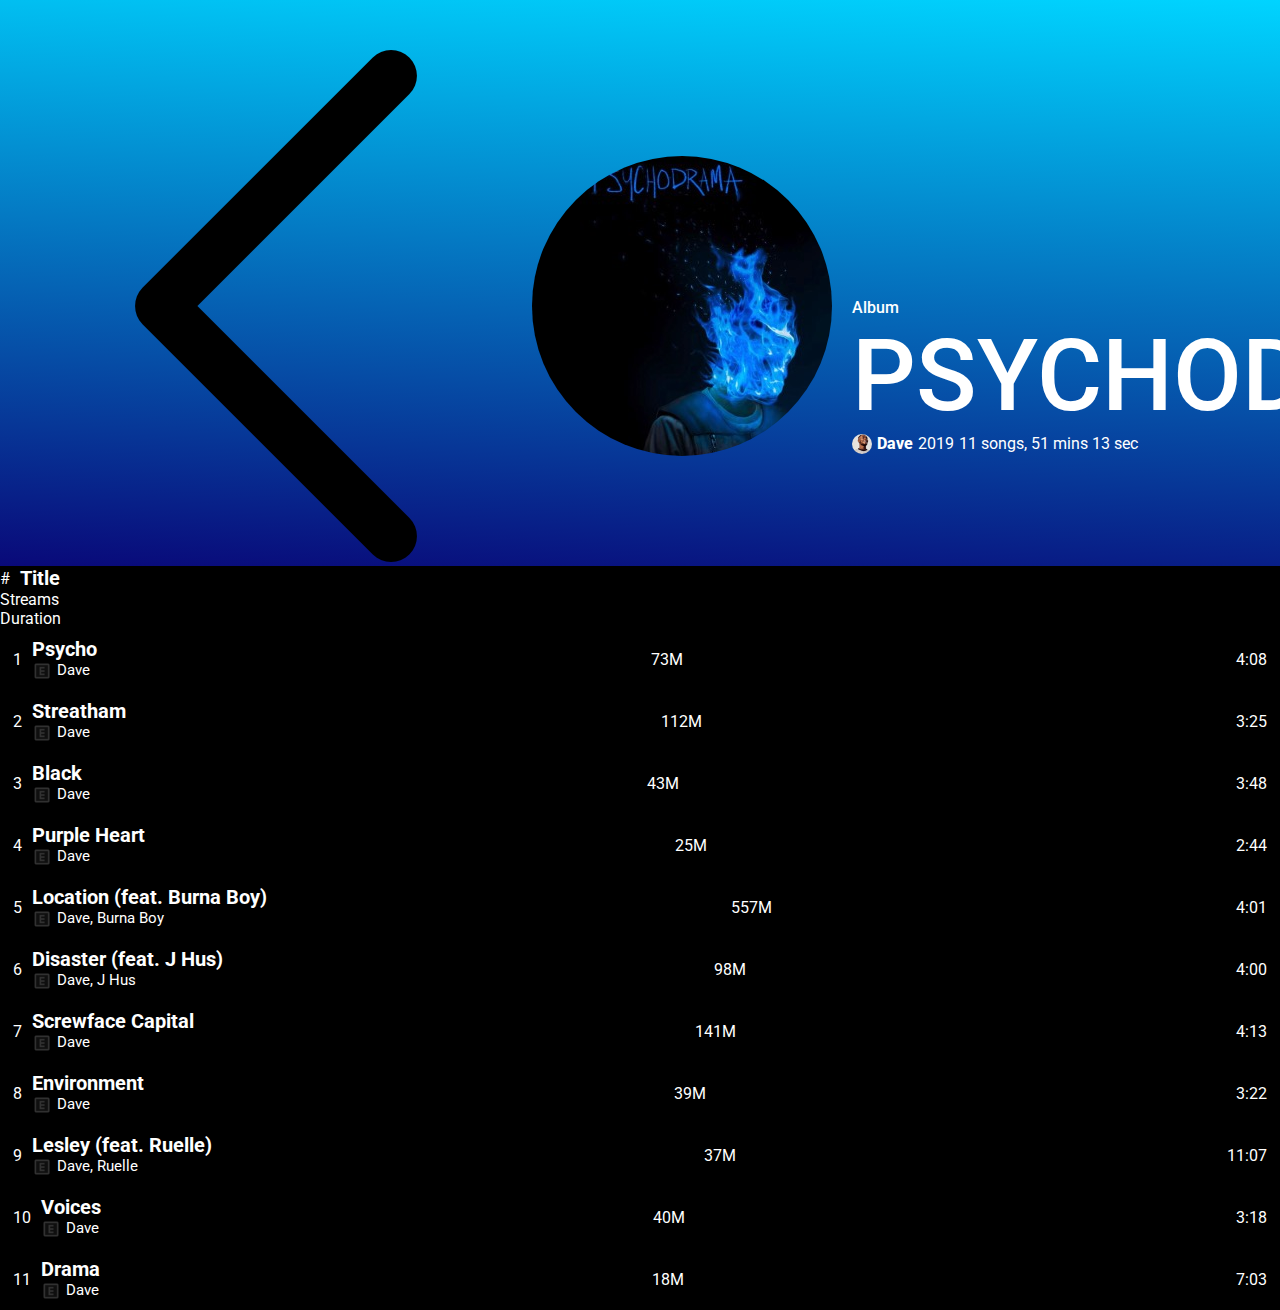
<file: Album pages/OLD_pyscodrama.html>
<!DOCTYPE html>
<html lang="en">

<head>
    <meta charset="UTF-8">
    <meta name="viewport" content="width=device-width, initial-scale=1.0">
    <title>Album: Psychodrama</title>
    <link rel="stylesheet" href="../CSS/phycodrama.css">
</head>

<body>
    <div class="container">

        <div class="header">
            <div class="backarrow">
                <a href="../index.html"><img src="../img/back.png" alt="Backarrow"></a>
            </div>
            <div class="left">
                <div class="albimage">
                    <img src="../img/Album Covers/Dave_Psychodrama.jpeg" alt="">
                </div>

                <div class="description">
                    <div class="type">Album</div>
                    <div class="Title">Psychodrama</div>
                    <div class="info">
                        <div class="photo">
                            <img src="../img/daveheadshot.jpeg" alt="Santan Dave" width="20">
                        </div>
                        <div class="name">Dave</div>
                        <div class="year">2019</div>
                        <div class="albuminfo">11 songs, 51 mins 13 sec</div>
                    </div>
                </div>
            </div>

            <div class="right">
                <div class="listenNow">
                    <h1>Listen Now</h1>
                    <div class="streamlogos">
                        <a href="https://open.spotify.com/album/4GrFuXwRmEBJec22p58fsD" target="_blank"><img src="../img/Spotify_Primary_Logo_RGB_Green.png" alt="Spotify Logo" class="platformlogo"
                            width="40"> </a>
                        <a href="https://music.apple.com/us/album/psychodrama/1453193860" target="_blank"><img src="../img/Apple music logo.png" alt="Apple Music logo" class="platformlogo" width="50"></a>
                    </div>
                </div>
            </div>
        </div>

        <div class="songcontainer">
            <div class="songs" id="songsHeadBar">
                <div class="desbar">
                    <div class="left">
                        <div class="songnum">#</div>
                        <div class="songinfo">
                            <h1>Title</h1>
                        </div>
                    </div>

                    <div class="middle">
                        <p>Streams</p>
                    </div>

                    <div class="time">
                        Duration
                    </div>
                </div>
            </div>

            <div class="songs">
                <div class="song">
                    <div class="left">
                        <div class="songnum">1</div>
                        <div class="songinfo">
                            <div class="top">
                                <h1>Psycho</h1>
                            </div>
                            <div class="bottom">
                                <img src="../img/explicit (2).png" alt="Explicit" width="20">
                                <p>Dave</p>
                            </div>
                        </div>
                    </div>

                    <div class="middle">
                        <p>73M</p>
                    </div>

                    <div class="time">
                        4:08
                    </div>
                </div>

                <div class="song">
                    <div class="left">
                        <div class="songnum">2</div>
                        <div class="songinfo">
                            <div class="top">
                                <h1>Streatham</h1>
                            </div>
                            <div class="bottom">
                                <img src="../img/explicit (2).png" alt="Explicit" width="20">
                                <p>Dave</p>
                            </div>
                        </div>
                    </div>
                    <div class="middle">
                        <p>112M</p>
                    </div>
                    <div class="time">
                        3:25
                    </div>
                </div>

                <div class="song">
                    <div class="left">
                        <div class="songnum">3</div>
                        <div class="songinfo">
                            <div class="top">
                                <h1>Black</h1>
                            </div>
                            <div class="bottom">
                                <img src="../img/explicit (2).png" alt="Explicit" width="20">
                                <p>Dave</p>
                            </div>
                        </div>
                    </div>
                    
                    <div class="middle">
                        <p>43M</p>
                    </div>

                    <div class="time">
                        3:48
                    </div>
                </div>

                <div class="song">
                    <div class="left">
                        <div class="songnum">4</div>
                        <div class="songinfo">
                            <div class="top">
                                <h1>Purple Heart</h1>
                            </div>
                            <div class="bottom">
                                <img src="../img/explicit (2).png" alt="Explicit" width="20">
                                <p>Dave</p>
                            </div>
                        </div>
                    </div>

                    <div class="middle">
                        <p>25M</p>
                    </div>

                    <div class="time">
                        2:44
                    </div>
                </div>

                <div class="song">
                    <div class="left">
                        <div class="songnum">5</div>
                        <div class="songinfo">
                            <div class="top">
                                <h1>Location (feat. Burna Boy)</h1>
                            </div>
                            <div class="bottom">
                                <img src="../img/explicit (2).png" alt="Explicit" width="20">
                                <p>Dave, Burna Boy</p>
                            </div>
                        </div>
                    </div>

                    <div class="middle">
                        <p>557M</p>
                    </div>

                    <div class="time">
                        4:01
                    </div>
                </div>

                <div class="song">
                    <div class="left">
                        <div class="songnum">6</div>
                        <div class="songinfo">
                            <div class="top">
                                <h1>Disaster (feat. J Hus)</h1>
                            </div>
                            <div class="bottom">
                                <img src="../img/explicit (2).png" alt="Explicit" width="20">
                                <p>Dave, J Hus</p>
                            </div>
                        </div>
                    </div>

                    <div class="middle">
                        <p>98M</p>
                    </div>

                    <div class="time">
                        4:00
                    </div>
                </div>

                <div class="song">
                    <div class="left">
                        <div class="songnum">7</div>
                        <div class="songinfo">
                            <div class="top">
                                <h1>Screwface Capital</h1>
                            </div>
                            <div class="bottom">
                                <img src="../img/explicit (2).png" alt="Explicit" width="20">
                                <p>Dave</p>
                            </div>
                        </div>
                    </div>

                    <div class="middle">
                        <p>141M</p>
                    </div>

                    <div class="time">
                        4:13
                    </div>
                </div>

                <div class="song">
                    <div class="left">
                        <div class="songnum">8</div>
                        <div class="songinfo">
                            <div class="top">
                                <h1>Environment</h1>
                            </div>
                            <div class="bottom">
                                <img src="../img/explicit (2).png" alt="Explicit" width="20">
                                <p>Dave</p>
                            </div>
                        </div>
                    </div>

                    <div class="middle">
                        <p>39M</p>
                    </div>

                    <div class="time">
                        3:22
                    </div>
                </div>

                <div class="song">
                    <div class="left">
                        <div class="songnum">9</div>
                        <div class="songinfo">
                            <div class="top">
                                <h1>Lesley (feat. Ruelle)</h1>
                            </div>
                            <div class="bottom">
                                <img src="../img/explicit (2).png" alt="Explicit" width="20">
                                <p>Dave, Ruelle</p>
                            </div>
                        </div>
                    </div>

                    <div class="middle">
                        <p>37M</p>
                    </div>

                    <div class="time">
                        11:07
                    </div>
                </div>

                <div class="song">
                    <div class="left">
                        <div class="songnum">10</div>
                        <div class="songinfo">
                            <div class="top">
                                <h1>Voices</h1>
                            </div>
                            <div class="bottom">
                                <img src="../img/explicit (2).png" alt="Explicit" width="20">
                                <p>Dave</p>
                            </div>
                        </div>
                    </div>

                    <div class="middle">
                        <p>40M</p>
                    </div>

                    <div class="time">
                        3:18
                    </div>
                </div>

                <div class="song">
                    <div class="left">
                        <div class="songnum">11</div>
                        <div class="songinfo">
                            <div class="top">
                                <h1>Drama</h1>
                            </div>
                            <div class="bottom">
                                <img src="../img/explicit (2).png" alt="Explicit" width="20">
                                <p>Dave</p>
                            </div>
                        </div>
                    </div>

                    <div class="middle">
                        <p>18M</p>
                    </div>

                    <div class="time">
                        7:03
                    </div>
                </div>
            </div>
        </div>
    </div>
</body>

</html>
</file>
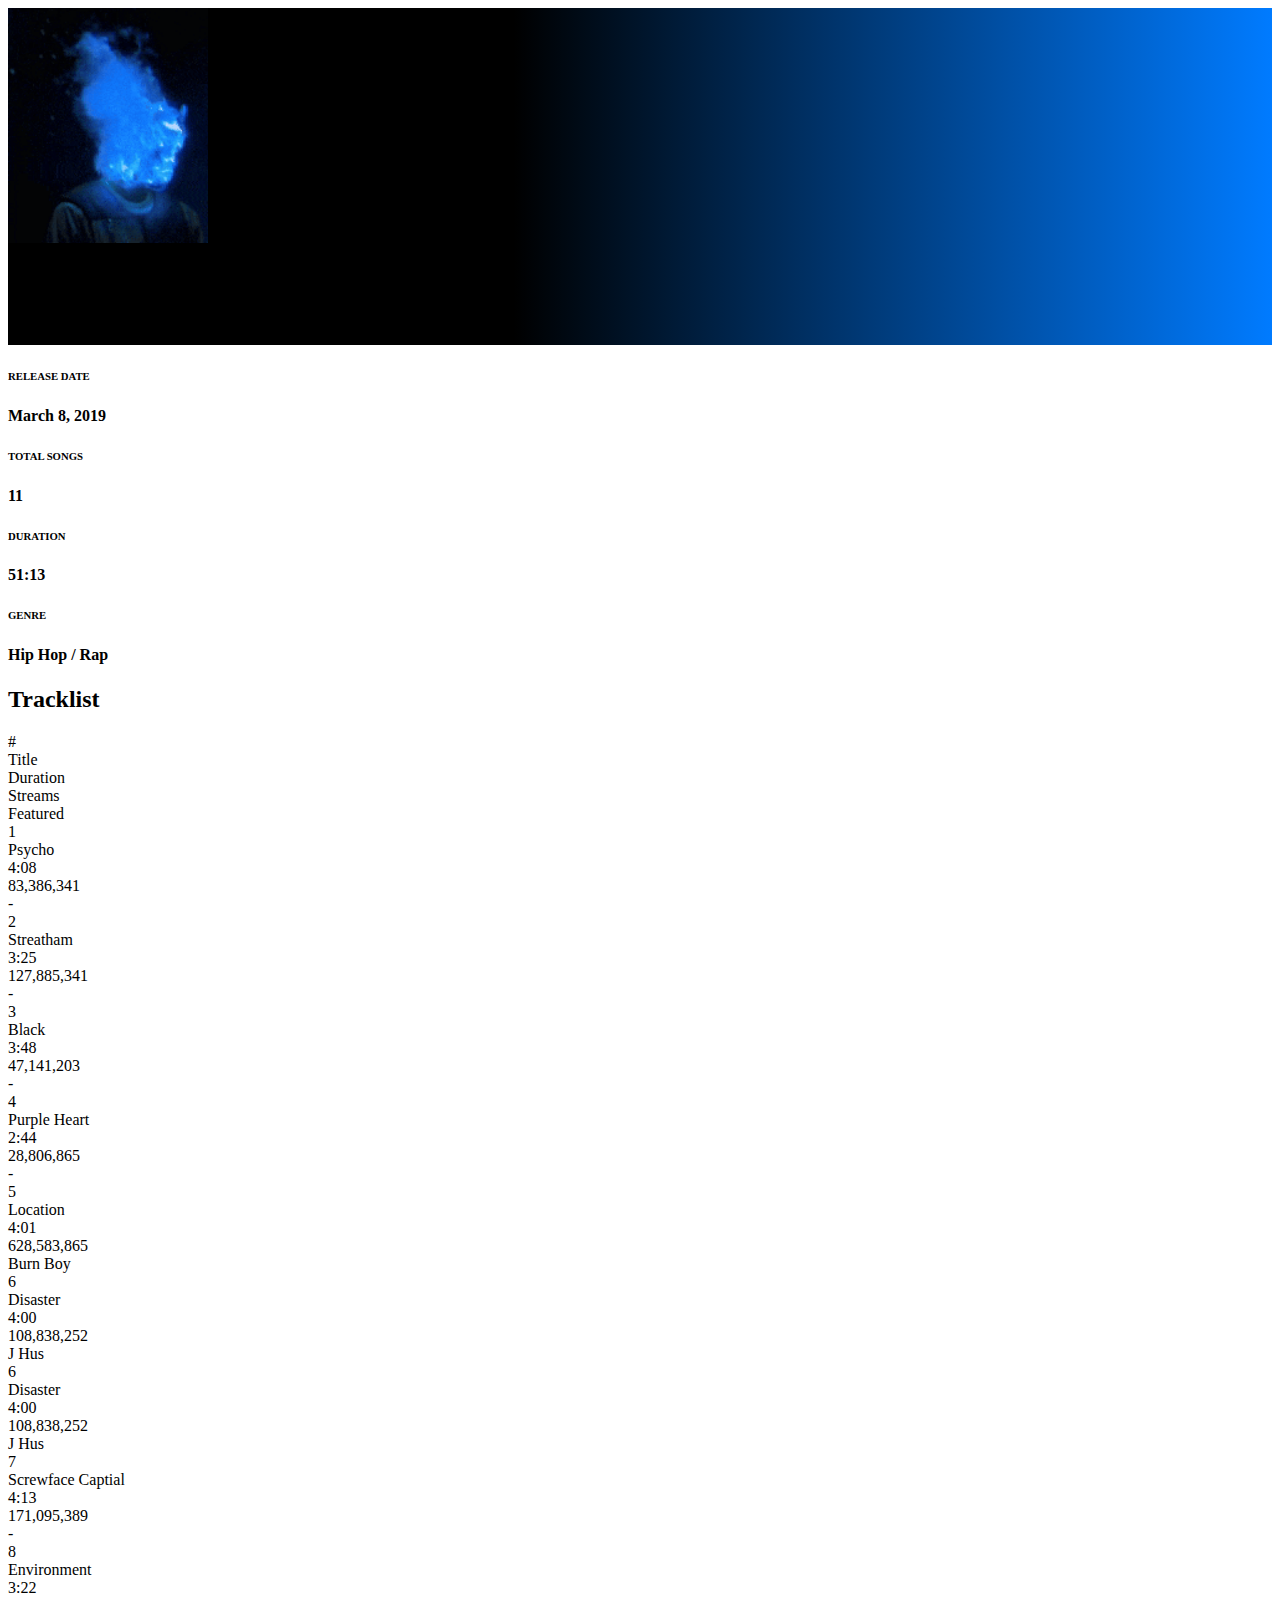
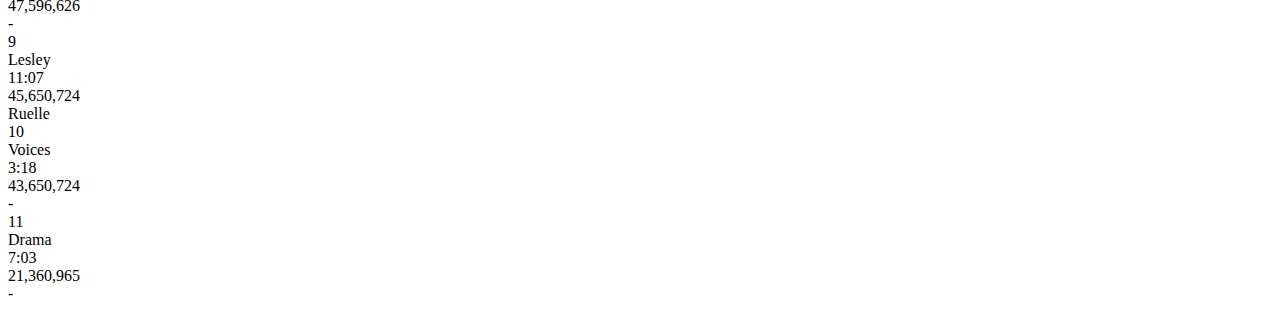
<file: Album-pages/Physcodrama.html>
<!DOCTYPE html>
<html lang="en">
  <head>
    <meta charset="UTF-8" />
    <meta name="viewport" content="width=device-width, initial-scale=1.0" />
    <title>Album Name</title>
    <link rel="stylesheet" href="../CSS/albumPage.css" />
    <link
      href="https://cdn.jsdelivr.net/npm/bootstrap@5.3.5/dist/css/bootstrap.min.css"
      rel="stylesheet"
      integrity="sha384-SgOJa3DmI69IUzQ2PVdRZhwQ+dy64/BUtbMJw1MZ8t5HZApcHrRKUc4W0kG879m7"
      crossorigin="anonymous"
    />
  </head>
  <body class="bg-black">
    <div
      class="container bg-black shadow p-5 mt-3 text-white rounded"
      id="hero"
    >
      <div class="row  g-5">
        <div class="col col-2 albumImg mx-2">
          <img
            class="rounded"
            src="../img/gifs/pyscodramsAnimatedLogo.gif"
            alt=""
            style="width: 200px;"
          />
        </div>

        <div class="col">
          <h1 class="display-1">PSYCHODRAMA</h1>
          <p class="">Santan Dave</p>
        </div>
      </div>
    </div>

    <div class="container text-white bg-dark shadow  rounded p-4 mt-5 text-center">
      <div class="row">
        <div class="col">
          <h6 class="text-secondary">RELEASE DATE</h6>
          <h4>March 8, 2019</h4>
        </div>
        <div class="col">
          <h6 class="text-secondary">TOTAL SONGS</h6>
          <h4>11</h4>
        </div>
        <div class="col">
          <h6 class="text-secondary">DURATION</h6>
          <h4>51:13</h4>
        </div>
        <div class="col">
          <h6 class="text-secondary">GENRE</h6>
          <h4>Hip Hop / Rap</h4>
        </div>
      </div>
    </div>

    <!--Tracklist-->

    <div class="container mt-4 mb-5 text-white">
      <h2 class="mb-4">Tracklist</h2>

      <div class="tracklist-container bg-dark text-white">
        <!-- Header Row -->
        <div class="row tracklist-header rounded py-3 mx-0 bg-secondary">
          <div class="col-1 text-center fw-bold text-uppercase small">#</div>
          <div class="col-12 col-md-4 col-lg-5 fw-bold text-uppercase small">
            Title
          </div>
          <div
            class="col-2 col-lg-2 text-center fw-bold text-uppercase small d-none d-md-block"
          >
            Duration
          </div>
          <div
            class="col-2 col-lg-2 text-center fw-bold text-uppercase small d-none d-lg-block"
          >
            Streams
          </div>
          <div
            class="col-3 col-lg-2 fw-bold text-uppercase small d-none d-lg-block"
          >
            Featured
          </div>
        </div>

        <!-- Song Rows Container -->
        <div id="songsList">
          <!-- Song Row 1 -->
            <div class="song-row row py-3 mx-0 align-items-center">
              <div class="col-1 text-center text-white fw-semibold">1</div>
              <div class="col-12 col-md-4 col-lg-5 fw-medium">Psycho</div>
              <div
                class="col-2 col-lg-2 text-center d-none d-md-block"
              >
                4:08
              </div>
              <div
                class="col-2 col-lg-2 text-center d-none d-lg-block"
              >
                83,386,341
              </div>
              <div class="col-3 col-lg-2 d-none d-lg-block">-</div>
            </div>
          </div>

          <!-- Song Row 2 -->
          <div class="song-row row py-3 mx-0 align-items-center">
              <div class="col-1 text-center  fw-semibold">2</div>
              <div class="col-12 col-md-4 col-lg-5 fw-medium">Streatham</div>
              <div class="col-2 col-lg-2 text-center  d-none d-md-block">3:25</div>
              <div class="col-2 col-lg-2 text-center  d-none d-lg-block">127,885,341</div>
              <div class="col-3 col-lg-2  d-none d-lg-block">-</div>
          </div>
          
          <!-- Song Row 3 -->
          <div class="song-row row py-3 mx-0 align-items-center">
              <div class="col-1 text-center  fw-semibold">3</div>
              <div class="col-12 col-md-4 col-lg-5 fw-medium">Black</div>
              <div class="col-2 col-lg-2 text-center  d-none d-md-block">3:48</div>
              <div class="col-2 col-lg-2 text-center  d-none d-lg-block">47,141,203</div>
              <div class="col-3 col-lg-2  d-none d-lg-block">-</div>
          </div>
          
          <!-- Song Row 4 -->
          <div class="song-row row py-3 mx-0 align-items-center">
              <div class="col-1 text-center  fw-semibold">4</div>
              <div class="col-12 col-md-4 col-lg-5 fw-medium">Purple Heart</div>
              <div class="col-2 col-lg-2 text-center  d-none d-md-block">2:44</div>
              <div class="col-2 col-lg-2 text-center  d-none d-lg-block">28,806,865</div>
              <div class="col-3 col-lg-2 d-none d-lg-block">-</div>
          </div>
          
          <!-- Song Row 5 -->
          <div class="song-row row py-3 mx-0 align-items-center">
              <div class="col-1 text-center  fw-semibold">5</div>
              <div class="col-12 col-md-4 col-lg-5 fw-medium">Location</div>
              <div class="col-2 col-lg-2 text-center  d-none d-md-block">4:01</div>
              <div class="col-2 col-lg-2 text-center  d-none d-lg-block">628,583,865</div>
              <div class="col-3 col-lg-2  d-none d-lg-block">
                <span class="badge bg-secondary">Burn Boy</span>
              </div>
          </div>
          
          <!-- Song Row 6 -->
          <div class="song-row row py-3 mx-0 align-items-center">
              <div class="col-1 text-center  fw-semibold">6</div>
              <div class="col-12 col-md-4 col-lg-5 fw-medium">Disaster</div>
              <div class="col-2 col-lg-2 text-center  d-none d-md-block">4:00</div>
              <div class="col-2 col-lg-2 text-center  d-none d-lg-block">108,838,252</div>
              <div class="col-3 col-lg-2  d-none d-lg-block">
                <span class="badge bg-secondary">J Hus</span>
              </div>
          </div>

          <!-- Song Row 6 -->
          <div class="song-row row py-3 mx-0 align-items-center">
              <div class="col-1 text-center  fw-semibold">6</div>
              <div class="col-12 col-md-4 col-lg-5 fw-medium">Disaster</div>
              <div class="col-2 col-lg-2 text-center  d-none d-md-block">4:00</div>
              <div class="col-2 col-lg-2 text-center  d-none d-lg-block">108,838,252</div>
              <div class="col-3 col-lg-2  d-none d-lg-block">
                <span class="badge bg-secondary">J Hus</span>
              </div>
          </div>

          <!-- Song Row 7 -->
          <div class="song-row row py-3 mx-0 align-items-center">
              <div class="col-1 text-center  fw-semibold">7</div>
              <div class="col-12 col-md-4 col-lg-5 fw-medium">Screwface Captial</div>
              <div class="col-2 col-lg-2 text-center  d-none d-md-block">4:13</div>
              <div class="col-2 col-lg-2 text-center  d-none d-lg-block">171,095,389</div>
              <div class="col-3 col-lg-2  d-none d-lg-block"> - </div>
          </div>

          <!-- Song Row 8 -->
          <div class="song-row row py-3 mx-0 align-items-center">
              <div class="col-1 text-center  fw-semibold">8</div>
              <div class="col-12 col-md-4 col-lg-5 fw-medium">Environment </div>
              <div class="col-2 col-lg-2 text-center  d-none d-md-block">3:22</div>
              <div class="col-2 col-lg-2 text-center  d-none d-lg-block">47,596,626</div>
              <div class="col-3 col-lg-2  d-none d-lg-block">-</div>
          </div>

          <!-- Song Row 9 -->
          <div class="song-row row py-3 mx-0 align-items-center">
              <div class="col-1 text-center  fw-semibold">9</div>
              <div class="col-12 col-md-4 col-lg-5 fw-medium">Lesley</div>
              <div class="col-2 col-lg-2 text-center  d-none d-md-block">11:07</div>
              <div class="col-2 col-lg-2 text-center  d-none d-lg-block">45,650,724</div>
              <div class="col-3 col-lg-2  d-none d-lg-block">
                <span class="badge bg-secondary">Ruelle</span>
              </div>
          </div>

          <!-- Song Row 10 -->
          <div class="song-row row py-3 mx-0 align-items-center">
              <div class="col-1 text-center  fw-semibold">10</div>
              <div class="col-12 col-md-4 col-lg-5 fw-medium">Voices</div>
              <div class="col-2 col-lg-2 text-center  d-none d-md-block">3:18</div>
              <div class="col-2 col-lg-2 text-center  d-none d-lg-block">43,650,724</div>
              <div class="col-3 col-lg-2  d-none d-lg-block">-</div>
          </div>

          <!-- Song Row 11 -->
          <div class="song-row row py-3 mx-0 align-items-center rounded">
              <div class="col-1 text-center  fw-semibold">11</div>
              <div class="col-12 col-md-4 col-lg-5 fw-medium">Drama</div>
              <div class="col-2 col-lg-2 text-center  d-none d-md-block">7:03</div>
              <div class="col-2 col-lg-2 text-center  d-none d-lg-block">21,360,965</div>
              <div class="col-3 col-lg-2  d-none d-lg-block">-</div>
          </div>

          
            
            
        </div>
    </div>

    </div>

    <script
      src="https://cdn.jsdelivr.net/npm/bootstrap@5.3.5/dist/js/bootstrap.bundle.min.js"
      integrity="sha384-k6d4wzSIapyDyv1kpU366/PK5hCdSbCRGRCMv+eplOQJWyd1fbcAu9OCUj5zNLiq"
      crossorigin="anonymous"
    ></script>
  </body>
</html>
</file>
<file: CSS/phycodrama.css>
@import url('https://fonts.googleapis.com/css2?family=Roboto:ital,wght@0,100;0,300;0,400;0,500;0,700;0,900;1,100;1,300;1,400;1,500;1,700;1,900&display=swap');
*{
    padding: 0;
    margin: 0;
    font-family: "Roboto", sans-serif;
}

.container{
    display: flex;
    flex-direction: column;
}

/*Styling the header */
.header{
    display: flex;
    height: auto;
    width: auto;
    padding-top: 50px;
    padding-left: 20px;
    color: white;
    background: rgb(2,0,36);
    background: linear-gradient(3deg, rgba(2,0,36,1) 0%, rgba(9,9,121,1) 0%, rgba(0,212,255,1) 100%);
    
    
    
    
}
.albimage{
    width: auto;
}

.albimage img:hover{
    width: 400px;
    border-radius: 10px;
    
    
}

.albimage img{
    width: 300px;
    border-radius: 1000px;
}

.description{
    display: flex;
    flex-direction: column;
    justify-content: flex-end;
    padding-left: 10px;
    
    width: 1360px;
    height: 300px;
}

.description .info{
    display: flex;
    gap: 5px;
}

.description .type{
    font-weight: 500;
}

.description .Title{
    font-size: 100px;
    font-weight: 500;
    text-transform: uppercase;
}
.description .info img{
    border-radius: 50px;
}

.description .info .name{
    font-weight: 800;
}

/*Styling the Songs */

.songcontainer{
    height: auto;
    background-color: black;
}

.songs{
    display: flex;
    flex-direction: column;
    color: white;
    
}

.song:hover{
    background-color: grey;
}

.song{
    display: flex;
    justify-content: space-between;
    align-items: center;
    width: auto;
    height: 56px;
    margin: 3px;
    padding-left: 10px;
    padding-right: 10px;
}

.left{
    display: flex;
    align-items: center;
    gap: 10px;
}

.songinfo h1{
    font-size: 20px;
}

.songinfo p{
    font-size: 15px;
}

.bottom{
    display: flex;
    gap: 5px;
}
</file>
<file: CSS/albumPage.css>
#hero{
    background: linear-gradient(to right, black 0%, black 40%, #007bff 100%);
}
.song-row{
    transition: all 0.3s ease;
}

.song-row:hover{
    background-color: #495057
;
    
}
</file>
